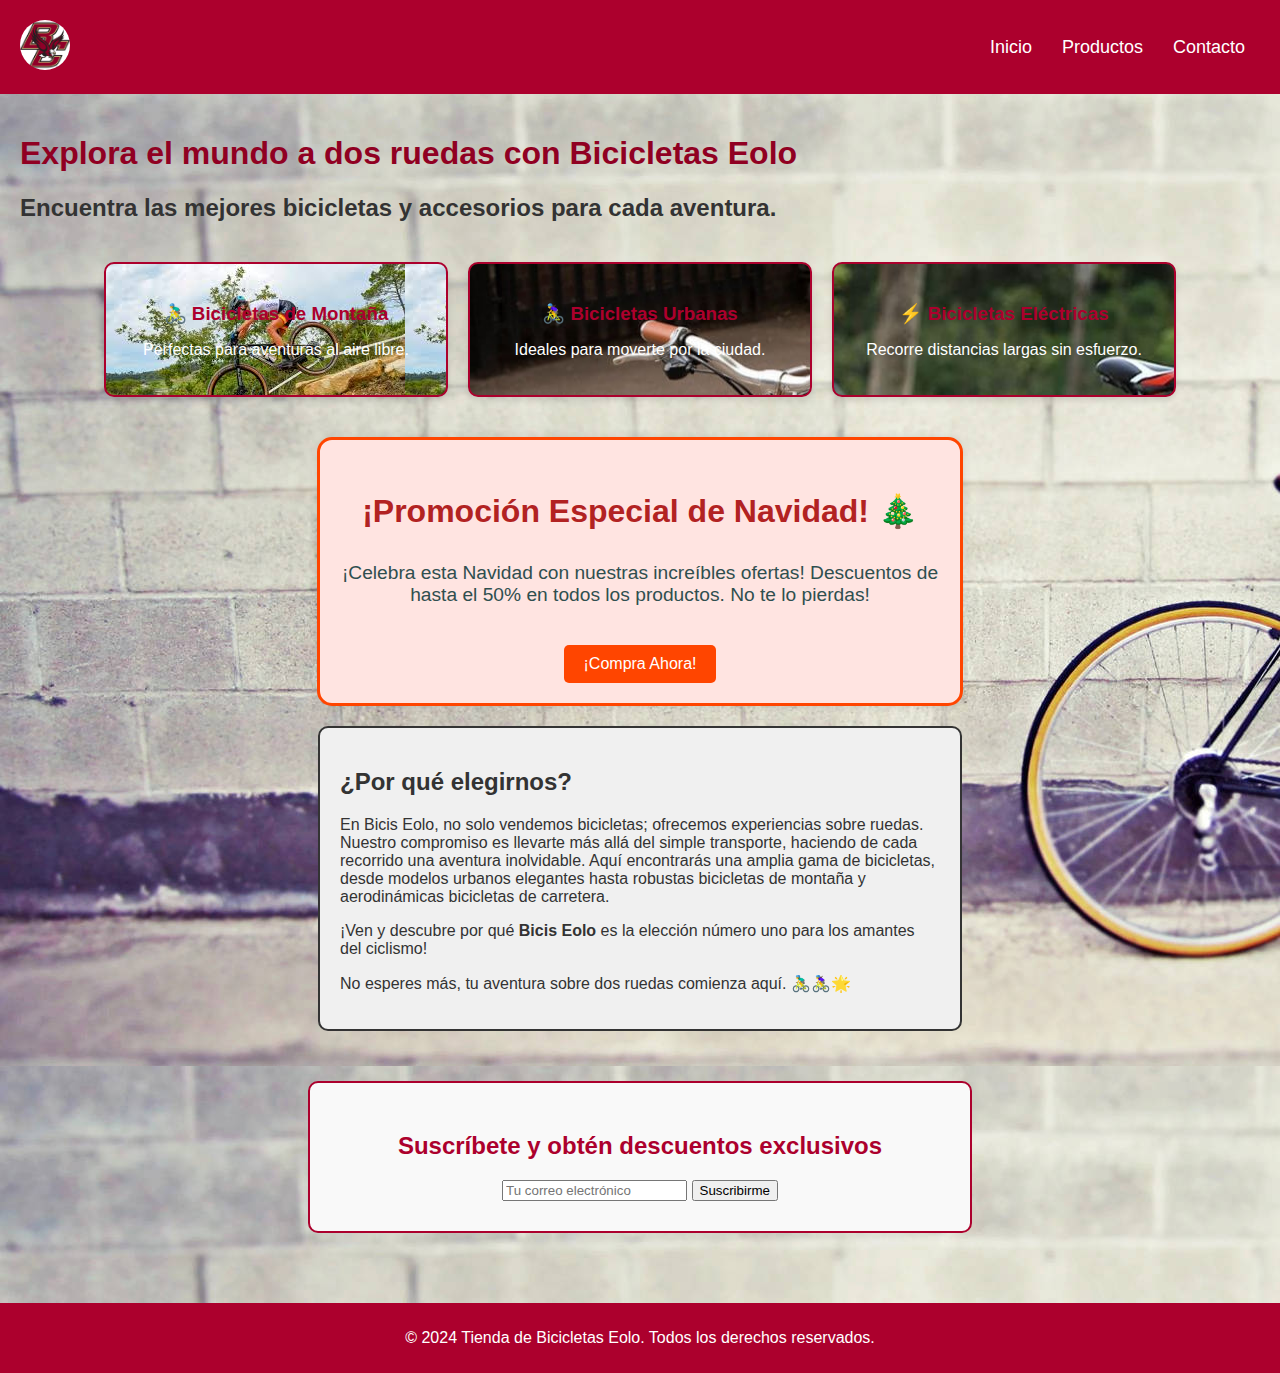
<file: index.html>
<!DOCTYPE html>
<html lang="es">
  <head>
    <meta charset="UTF-8">
    <meta name="viewport" content="width=device-width, initial-scale=1.0">
    <title>Tienda de Bicicletas</title>
    <link rel="stylesheet" href="styles.css">
  </head>
  <body class="body-inicio">
    <header>
        <div class="logo">
            <img src="/Imagenes/LOGO2.png" alt="Logo de la Tienda de Bicicletas">
        </div>
        <nav>
            <ul>
                <li><a href="index.html">Inicio</a></li>
                <li><a href="Productos.html">Productos</a></li>
                <li><a href="Contacto.html">Contacto</a></li>
            </ul>
        </nav>
    </header>

    <main>
       <section>
        <h1>Explora el mundo a dos ruedas con Bicicletas Eolo</h1>
        <h2>Encuentra las mejores bicicletas y accesorios para cada aventura.</h2>

        
                
                
        <div class="lista-cajas">
            <div class="caja">
              <h3>🚴‍♂️ Bicicletas de Montaña</h3>
              <p>Perfectas para aventuras al aire libre.</p>
            </div>
            <div class="caja1">
              <h3>🚴‍♀️ Bicicletas Urbanas</h3>
              <p>Ideales para moverte por la ciudad.</p>
            </div>
            <div class="caja2">
              <h3>⚡ Bicicletas Eléctricas</h3>
              <p>Recorre distancias largas sin esfuerzo.</p>
            </div>
          </div>

          <div class="navidad-promo">
            <h3>¡Promoción Especial de Navidad! 🎄</h3> 
            <p>¡Celebra esta Navidad con nuestras increíbles ofertas! Descuentos de hasta el 50% en todos los productos. No te lo pierdas!</p>
            <a href="#" class="btn">¡Compra Ahora!</a>
          </div>

          <div class="bike-shop-box">
              <h2>¿Por qué elegirnos?</h2>
               <p>En Bicis Eolo, no solo vendemos bicicletas; ofrecemos experiencias sobre ruedas. Nuestro compromiso es llevarte más allá del simple transporte, haciendo de cada recorrido una aventura inolvidable. Aquí encontrarás una amplia gama de bicicletas,
                desde modelos urbanos elegantes hasta robustas bicicletas de montaña y aerodinámicas bicicletas de carretera.</p>
                <p> ¡Ven y descubre por qué <strong>Bicis Eolo</strong> es la elección número uno para los amantes del ciclismo! </p>
                <p> No esperes más, tu aventura sobre dos ruedas comienza aquí. 🚴‍♂️🚴‍♀️🌟 </p>
          </div>
       </section>
       <section class="newsletter">
        <h2>Suscríbete y obtén descuentos exclusivos</h2>
        <form action="#">
          <input type="email" placeholder="Tu correo electrónico" required>
          <button type="submit">Suscribirme</button>
        </form>
      </section>
    </main>

    <footer>
        <p>© 2024 Tienda de Bicicletas Eolo. Todos los derechos reservados.</p>
    </footer>
  </body>
    

</html>
</file>
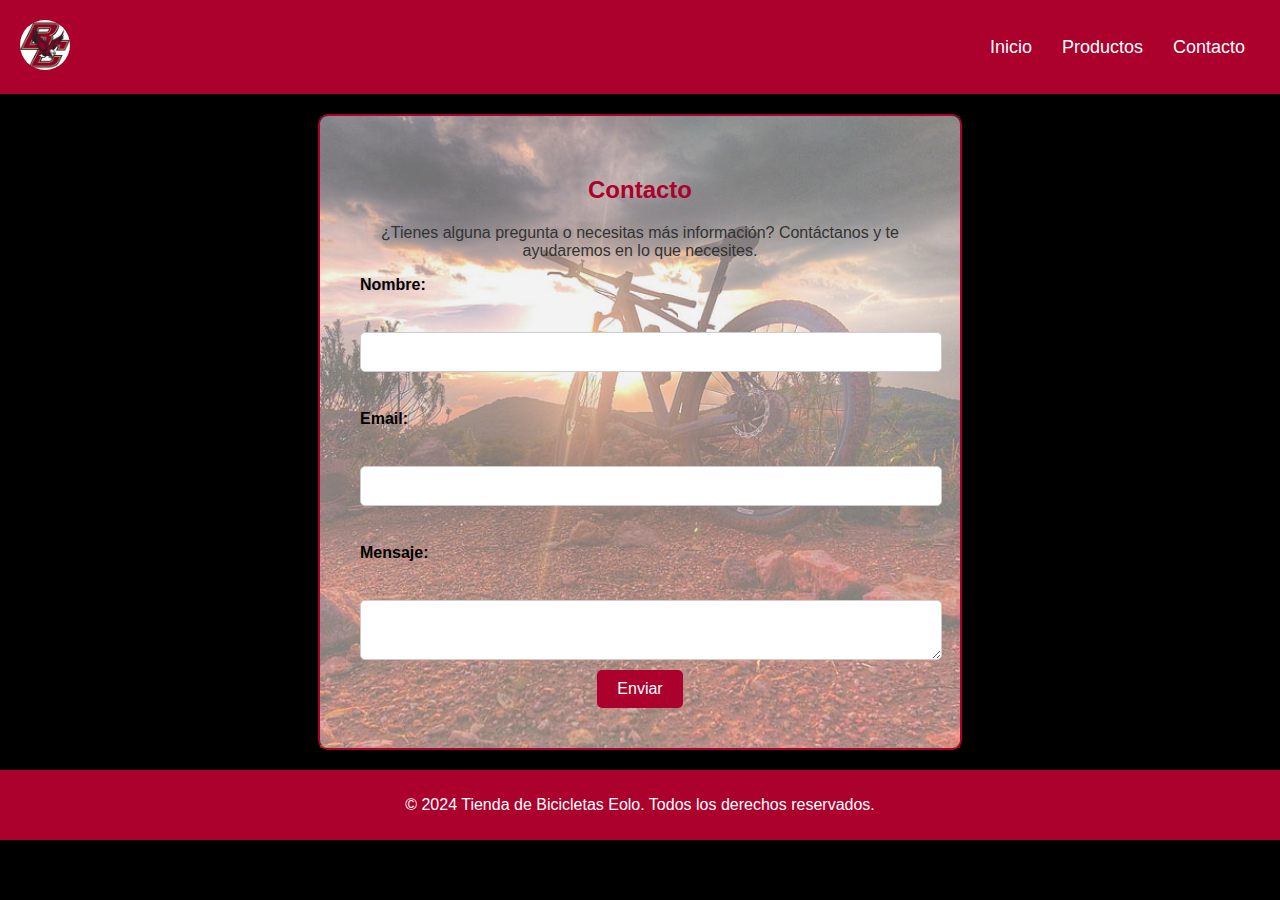
<file: Contacto.html>
<!DOCTYPE html>
<html lang="es">
<head>
    <meta charset="UTF-8">
    <meta name="viewport" content="width=device-width, initial-scale=1.0">
    <title>Contacto</title>
    <link rel="stylesheet" href="styles.css">
</head>
<body class="body-contacto">
    <header>
        <div class="logo">
            <img src="/Imagenes/LOGO2.png" alt="Logo de la Tienda de Bicicletas">
        </div>
        <nav>
            <ul>
                <li><a href="index.html">Inicio</a></li>
                <li><a href="Productos.html">Productos</a></li>
                <li><a href="Contacto.html">Contacto</a></li>
            </ul>
        </nav>
    </header>
    
    <div class="contenedor-contacto">
    <main>
        <section id="contacto">
            <h2>Contacto</h2>
            <p>¿Tienes alguna pregunta o necesitas más información? Contáctanos y te ayudaremos en lo que necesites.</p>
            <form>
                <label for="nombre">Nombre:</label><br>
                <input type="text" id="nombre" name="nombre" required><br>
                
                <label for="email">Email:</label><br>
                <input type="email" id="email" name="email" required><br>
                
                <label for="mensaje">Mensaje:</label><br>
                <textarea id="mensaje" name="mensaje" required></textarea>
                
                <button type="submit">Enviar</button>
            </form>
        </section>
    </main>
    </div>

    <footer>
        <p>© 2024 Tienda de Bicicletas Eolo. Todos los derechos reservados.</p>
    </footer>
</body>
</html>
</file>
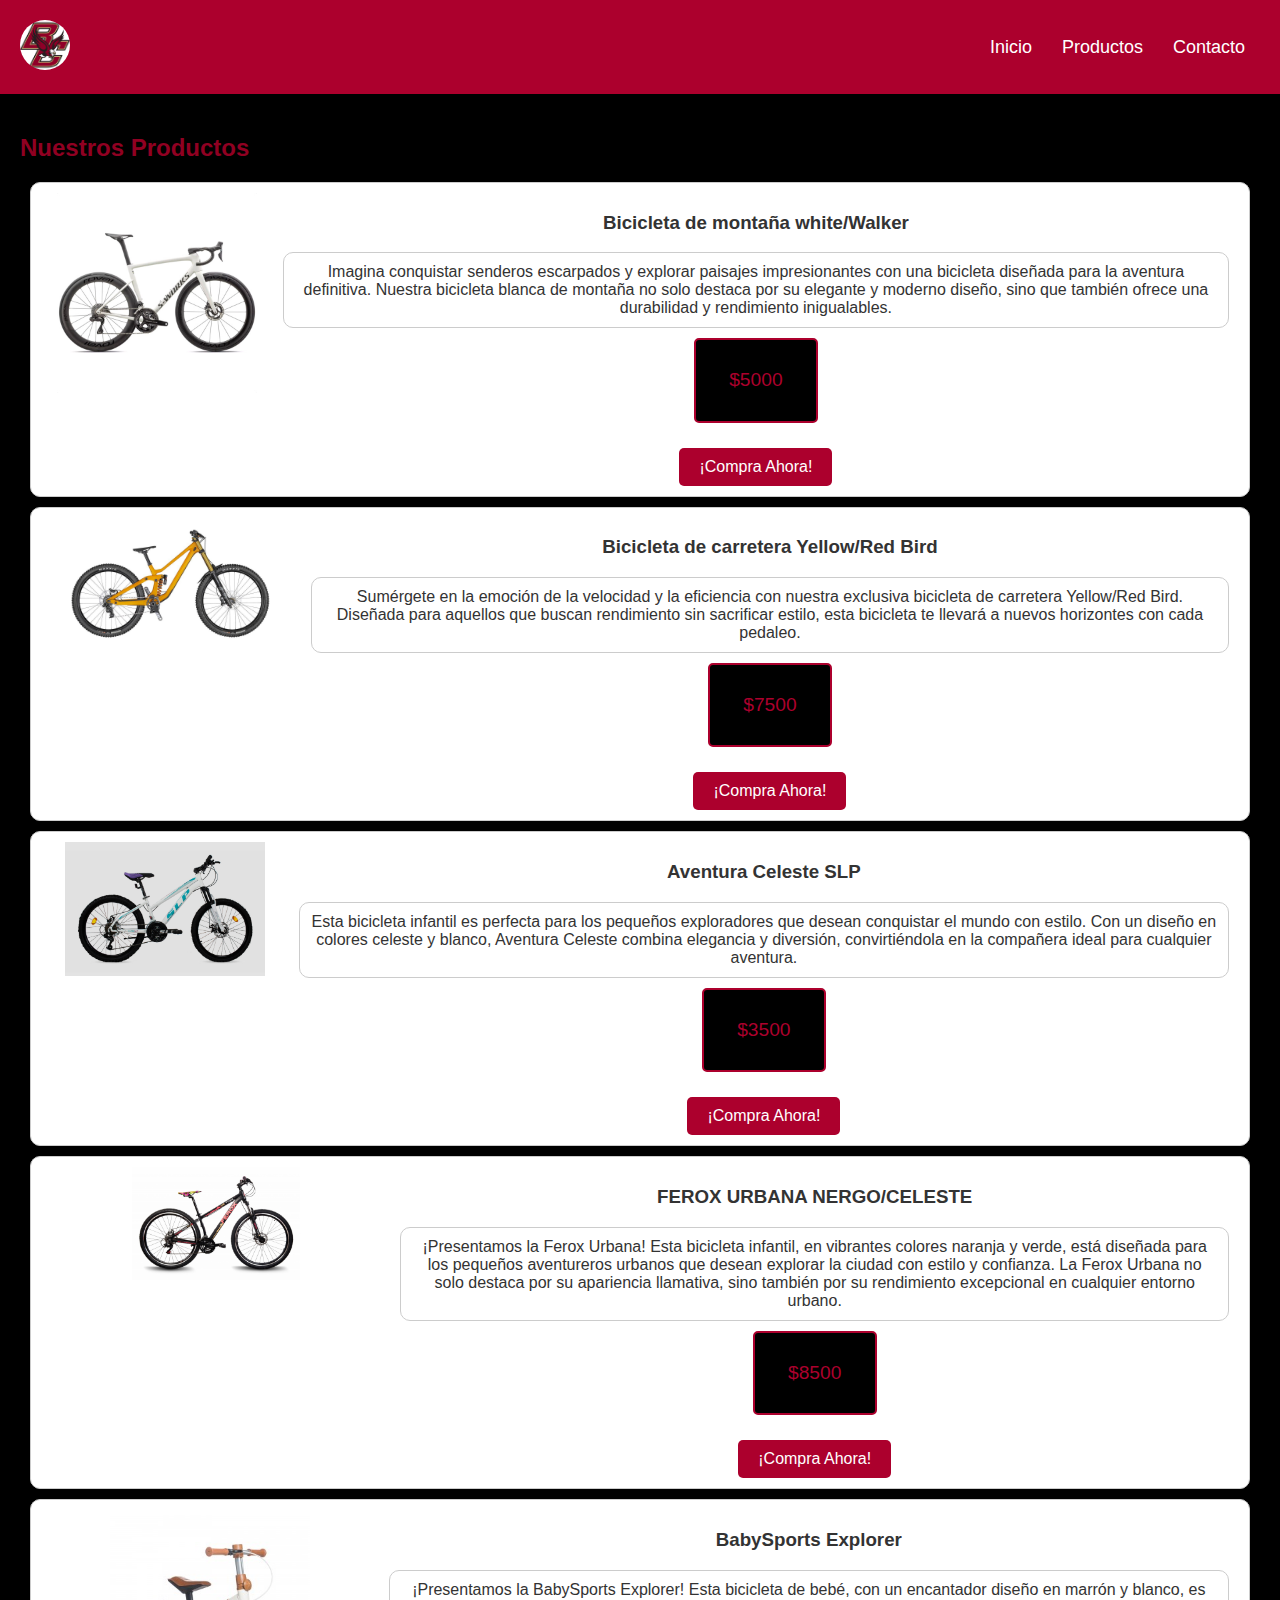
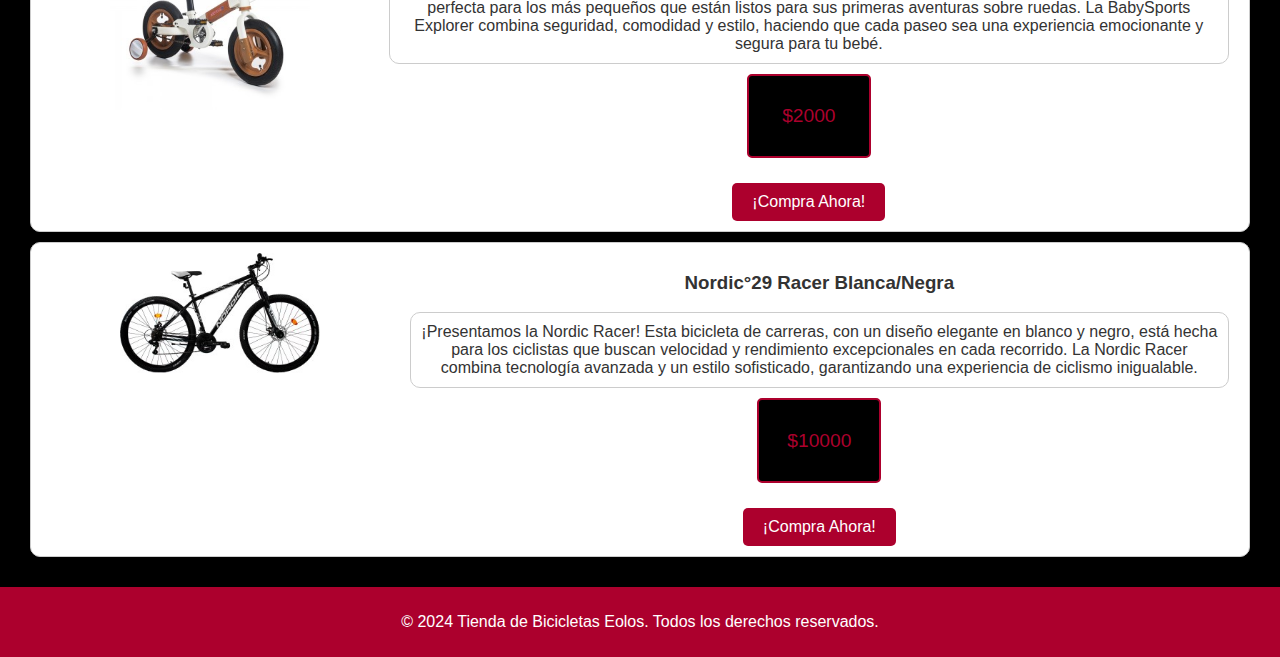
<file: Productos.html>
<!DOCTYPE html>
<html lang="en">
<head>
    <meta charset="UTF-8">
    <meta name="viewport" content="width=device-width, initial-scale=1.0">
    <title>Productos</title>
    <link rel="stylesheet" href="styles.css">
</head>
<body class="body-producto">
    <header>
        <div class="logo">
            <img src="/Imagenes/LOGO2.png" alt="Logo de la Tienda de Bicicletas">
        </div>
        <nav>
            <ul>
                <li><a href="index.html">Inicio</a></li>
                <li><a href="Productos.html">Productos</a></li>
                <li><a href="Contacto.html">Contacto</a></li>
            </ul>
        </nav>
    </header>
    <main>
        <section id="productos">
            <h2>Nuestros Productos</h2>
            <div class="producto">
                <div class="imagen1">
                <img src="Imagenes/bici3.jpg" alt="Bicicleta de montaña">
                </div>
                <div>
                 <h3>Bicicleta de montaña
                    white/Walker</h3>
                    <div class="texto">
                    <p>
                        Imagina conquistar senderos escarpados y explorar paisajes
                        impresionantes con una bicicleta diseñada para la aventura definitiva.
                        Nuestra bicicleta blanca de montaña no solo destaca por su elegante y moderno diseño,
                        sino que también ofrece una durabilidad y rendimiento inigualables.
                    </p>
                    </div>
                    <div class="precio">
                      <p>$5000</p>
                    </div>
                    <div class="boton-compra">
                    <a href="#" class="btn">¡Compra Ahora!</a>
                    </div>
                </div>
            </div>
           
            <div class="producto">
                <div class="imagen1">
                <img src="Imagenes/bici6.jpg" alt= "Bicicleta de montaña">
                </div>
                <div>
                 <h3>Bicicleta de carretera
                     Yellow/Red Bird</h3>
                    <div class="texto">
                    <p>
                        Sumérgete en la emoción de la velocidad y la eficiencia con nuestra exclusiva bicicleta de carretera Yellow/Red Bird.
                       Diseñada para aquellos que buscan rendimiento sin sacrificar estilo,
                       esta bicicleta te llevará a nuevos horizontes con cada pedaleo.
                    </p>
                    </div>
                    <div class="precio">
                      <p>$7500</p>
                    </div>
                    <div class="boton-compra">
                    <a href="#" class="btn">¡Compra Ahora!</a>
                    </div>
                </div>
            </div>
            

            <div class="producto">
                <div class="imagen1">
                <img src="Imagenes/bici4.jpg" alt="Bicicleta de montaña">
                </div>
                <div>
                 <h3>Aventura Celeste SLP</h3>
                    <div class="texto">
                    <p>
                        Esta bicicleta infantil es perfecta para los pequeños exploradores que desean conquistar el mundo
                        con estilo. Con un diseño en colores celeste y blanco,
                        Aventura Celeste combina elegancia y diversión,
                        convirtiéndola en la compañera ideal para cualquier aventura.
                    </p>
                    </div>
                    <div class="precio">
                      <p>$3500</p>
                    </div>
                    <div class="boton-compra">
                    <a href="#" class="btn">¡Compra Ahora!</a>
                    </div>
                </div>
            </div>

            <div class="producto">
                <div class="imagen2">
                <img src="Imagenes/bici3.png" alt="Bicicleta de montaña">
                </div>
                <div>
                 <h3>FEROX URBANA NERGO/CELESTE</h3>
                    <div class="texto">
                    <p>
                        ¡Presentamos la Ferox Urbana! Esta bicicleta infantil,
                        en vibrantes colores naranja y verde, está diseñada para los pequeños aventureros urbanos que desean explorar la ciudad con estilo y confianza.
                        La Ferox Urbana no solo destaca por su apariencia llamativa,
                        sino también por su rendimiento excepcional en cualquier entorno urbano.
                    </p>
                    </div>
                    <div class="precio">
                      <p>$8500</p>
                    </div>
                    <div class="boton-compra">
                    <a href="#" class="btn">¡Compra Ahora!</a>
                    </div>
                </div>
            </div>
            
            <div class="producto">
                <div class="imagen2">
                <img src="Imagenes/bici5.jpg" alt="Bicicleta de montaña">
                </div>
                <div>
                 <h3>BabySports Explorer</h3>
                    <div class="texto">
                    <p>
                        ¡Presentamos la BabySports Explorer! Esta bicicleta de bebé,
                        con un encantador diseño en marrón y blanco,
                        es perfecta para los más pequeños que están listos para sus primeras aventuras sobre ruedas.
                        La BabySports Explorer combina seguridad, comodidad y estilo, haciendo que cada paseo sea una experiencia emocionante y segura para tu bebé.
                    </p>
                    </div>
                    <div class="precio">
                      <p>$2000</p>
                    </div>
                    <div class="boton-compra">
                    <a href="#" class="btn">¡Compra Ahora!</a>
                    </div>
                </div>
            </div>

            <div class="producto">
                <div class="imagen2">
                <img src="Imagenes/bici7.jpg" alt="Bicicleta de montaña">
                </div>
                <div>
                 <h3>Nordic°29 Racer Blanca/Negra</h3>
                    <div class="texto">
                    <p>
                        ¡Presentamos la Nordic Racer! Esta bicicleta de carreras,
                        con un diseño elegante en blanco y negro, está hecha para los ciclistas que buscan velocidad y rendimiento
                        excepcionales en cada recorrido. La Nordic Racer combina tecnología avanzada y un estilo sofisticado,
                        garantizando una experiencia de ciclismo inigualable.
                    </p>
                    </div>
                    <div class="precio">
                      <p>$10000</p>
                    </div>
                    <div class="boton-compra">
                    <a href="#" class="btn">¡Compra Ahora!</a>
                    </div>
                </div>
            </div>
            
        </section>
    </main>
                    
    <footer>
        <p>© 2024 Tienda de Bicicletas Eolos. Todos los derechos reservados.</p>
    </footer>
</body>
</html>
</file>
<file: styles.css>
.body-producto{
    background-color: black;
}
.body-contacto{
    background-color: black;
}
.body-inicio{
    font-family: Arial, sans-serif;
    margin: 0;
    padding: 0;
    box-sizing: border-box;
    background-image: url('Imagenes/fondo-inicio.jpg');
}

body {
    font-family: Arial, sans-serif;
    margin: 0;
    padding: 0;
    box-sizing: border-box;
    
}

header {
    display: flex;
    justify-content: space-between;
    align-items: center;
    padding: 20px;
    background-color: #ac002d;
    color: white;
}

.logo img {
    height: 50px;
    border-radius: 180%;
}

nav ul {
    list-style: none;
    display: flex;
}

nav ul li {
    margin: 0 15px;
}

nav ul li a {
    color: white;
    text-decoration: none;
    font-size: 18px;
}

nav ul li a:hover {
    text-decoration: underline;
}

main {
    padding: 20px;
}

h2, h3 {
    color: #333;
}

.producto {
    border-radius: 10px;
    display: flex;
    margin: 10px;
    padding: 10px;
    border: 1px solid #ccc;
    text-align: center;
    justify-content: space-around;
    background-color: white;
}

.producto img {
    width: 100%;
    max-width: 200px;
}

.precio{
    background-color: black;
    border: 2px solid #ac002d;
    border-radius: 5px; 
    padding:10px;
    max-width: 100px; 
    color: #ac002d;
    font-family: Arial, sans-serif;
    font-size: 1.2em;
    margin: 5px auto ;
    box-shadow: 0 2px 4px rgbargba(0,0,0, 0.1);
    text-align: center;
}


footer {
    margin-top: auto;
    text-align: center;
    padding: 10px;
    background-color: #ac002d;
    color: white;
}
.contenedor-contacto{
    border: 2px solid #ac002d; 
    padding: 20px;            
    border-radius: 10px;      
    max-width: 600px;         
    margin: 20px auto;        
    background-color: #f9f9f9;
}
#contacto button {
    background-color: #ac002d; 
    color: #fff;              
    border: none;            
    padding: 10px 20px;       
    border-radius: 5px;       
    cursor: pointer;          /* Cursor interactivo */
    font-size: 16px;          
    align-self: center;       /* Centra el botón */
}

#contacto button:hover {
    background-color: #900022; 
}
#contacto h2 {
    color: #ac002d;           
    text-align: center;       
}

#contacto p {
    text-align: center;       
    color: #333;              
}

#contacto form {
    display: flex;
    flex-direction: column;   
    gap: 10px;                
}

#contacto label {
    font-weight: bold;        /* Resaltar etiquetas */
}

#contacto input,
#contacto textarea {
    width: 100%;              /* Ocupa todo el ancho del contenedor */
    padding: 10px;            
    border: 1px solid #ccc;   
    border-radius: 5px;       
    font-size: 16px;          
}
.contenedor-contacto {
    position: relative;        /* Necesario para posicionar elementos hijos */
    border: 2px solid #ac002d;
    padding: 20px;
    border-radius: 10px;
    max-width: 600px;
    margin: 20px auto;
    background-color: rgba(255, 255, 255, 0.9); /* Fondo blanco semitransparente */
    z-index: 2;                /* Asegura que esté por encima del fondo */
}

.contenedor-contacto::before {
    content: "";               /* Pseudoelemento para la imagen de fondo */
    position: absolute;
    top: 0;
    left: 0;
    width: 100%;
    height: 100%;
    background-image: url('Imagenes/fondo\ contacto.jpg');
    background-size: cover;   /* La imagen cubre toda el área */
    background-position: center;
    opacity: 0.5;             
    z-index: 1;               /* Debajo del formulario */
}

#contacto {
    position: relative;        /* Necesario para que el contenido esté encima del fondo */
    z-index: 2;                /* Asegura que el contenido esté encima de la imagen */
}

h1{
color: #900022;
}
.lista-cajas {
    display: flex; /* Alinea los elementos en línea */
    gap: 20px; /* Espacio entre las cajas */
    padding: 20px;
    justify-content: center; /* Centra horizontalmente las cajas */
    flex-wrap: wrap; /* Permite que las cajas se ajusten si hay poco espacio */
}


.caja {

    background-image: url('Imagenes/fondo-contenedor1.jpeg');
    background-color: rgba(255, 255, 255, 0.9); /* Fondo blanco semitransparente */
    border: 2px solid #ac002d; 
    border-radius: 10px; 
    padding: 20px;
    width: 300px; 
    box-shadow: 0 4px 6px rgba(0, 0, 0, 0.1); 
    text-align: center; 
    transition: transform 0.3s ease; 
}
.caja1 {

    background-image: url('Imagenes/fondo-contenedor2.jpeg');
    background-color: rgba(255, 255, 255, 0.9); 
    border: 2px solid #ac002d; 
    border-radius: 10px; 
    padding: 20px;
    width: 300px; 
    box-shadow: 0 4px 6px rgba(0, 0, 0, 0.1); 
    text-align: center; 
    transition: transform 0.3s ease;
}
.caja2 {

    background-image: url('Imagenes/fondo-contenedor3.jpeg');
    background-color: rgba(255, 255, 255, 0.9); 
    border: 2px solid #ac002d; 
    border-radius: 10px; 
    padding: 20px;
    width: 300px; 
    box-shadow: 0 4px 6px rgba(0, 0, 0, 0.1); 
    text-align: center; 
    transition: transform 0.3s ease; 
}



.caja:hover {
    transform: scale(1.05);
    box-shadow: 0 6px 10px rgba(0, 0, 0, 0.2);
}


.caja h3 {
    color: #ac002d; 
    margin-bottom: 10px;
}

.caja p {
    color: white; 
}

.caja2:hover {
    transform: scale(1.05);
    box-shadow: 0 6px 10px rgba(0, 0, 0, 0.2);
}


.caja2 h3 {
    color: #ac002d; 
    margin-bottom: 10px;
}

.caja2 p {
    color:white; 
}

.caja1:hover {
    transform: scale(1.05);
    box-shadow: 0 6px 10px rgba(0, 0, 0, 0.2);
}


.caja1 h3 {
    color: #ac002d; 
    margin-bottom: 10px;
}

.caja1 p {
    color: white; 
}



.newsletter {
    background-color: #f9f9f9; 
    border: 2px solid #ac002d;  
    border-radius: 10px; 
    padding: 30px;
    max-width: 600px; 
    margin: 50px auto; 
    text-align: center;
}


.newsletter h2 {
    color: #ac002d; 
    font-size: 24px;
    margin-bottom: 20px;
}

.input-group {
    display: flex;
    justify-content: center;
    align-items: center;
    gap: 10px; 
}

.input-group input {
    flex: 1; /* Asegura que el input tome el espacio disponible */
    padding: 10px 15px;
    border: 2px solid #ccc;
    border-radius: 5px;
    font-size: 16px;
    outline: none;
    transition: border-color 0.3s ease;
}



.input-group button {
    background-color: #ac002d; 
    color: white; 
    padding: 10px 20px;
    border: none;
    border-radius: 5px;
    font-size: 16px;
    cursor: pointer;
    transition: background-color 0.3s ease;
}

.input-group button:hover {
    background-color: #880021; /
}

/* Responsivo: Ajusta el diseño para pantallas más pequeñas */
@media (max-width: 480px) {
    .input-group {
        flex-direction: column; /* Apila los elementos */
        gap: 10px;
    }
    .input-group input {
        width: 100%; /* Asegura que el input ocupe todo el ancho */
    }
    .input-group button {
        width: 100%; /* Botón del mismo ancho que el input */
    }
}

.bike-shop-box { 
    background-color: #f0f0f0;
    border: 2px solid #333;
    border-radius: 10px;
    padding: 20px;
    max-width: 600px;
    margin: 20px auto;
    font-family: Arial, sans-serif;
    color: #333; }

    .bike-shop-box h1 { 
        color: #1e90ff;
    } 
    .bike-shop-box ul {
        list-style-type: disc;
        margin-left: 20px;
    }
 
    .navidad-promo { 
        background-color: #ffe4e1;
        border: 3px solid #ff4500;
        border-radius: 15px;
        padding: 20px;
        max-width: 600px;
        margin: 20px auto;
        font-family: 'Arial', sans-serif;
        color: #2f4f4f;
        text-align: center;
        box-shadow: 0 0 10px rgba(0, 0, 0, 0.1);
     } 
     .navidad-promo h3{
        color: #b22222;
        font-size: 2em;
     } 
     .navidad-promo p {
        font-size: 1.2em;
     } 
     .navidad-promo .btn {
       background-color: #ff4500;
       color: white;
       padding: 10px 20px;
       border: none;
       border-radius: 5px;
       text-decoration: none;
       font-size: 1em;
       margin-top: 20px;
       display: inline-block;
     } 
    .navidad-promo .btn:hover {
        background-color: #cd3700;
    }
    
    #productos h2 { color:#900022;
    }

    .texto p{
        color: #333;
        font-family: Arial, sans-serif;
        border-radius: 10px;
        display: flex;
        margin: 10px;
        padding: 10px;
        border: 1px solid #ccc;
        text-align: center;
        justify-content: space-around;
        font: size 20px;
    
    }
    .imagen1{
        width: 500px;
        height: auto;    
    }
    .imagen2{
        width: 1000px;
        height: auto;
    }

    .boton-compra .btn {
        background-color: #ac002d;
        color: white;
        padding: 10px 20px;
        border: none;
        border-radius: 5px;
        text-decoration: none;
        font-size: 1em;
        margin-top: 20px;
        display: inline-block;
      } 
     .boton-compra .btn:hover {
         background-color: #ac002d;
     }
</file>
